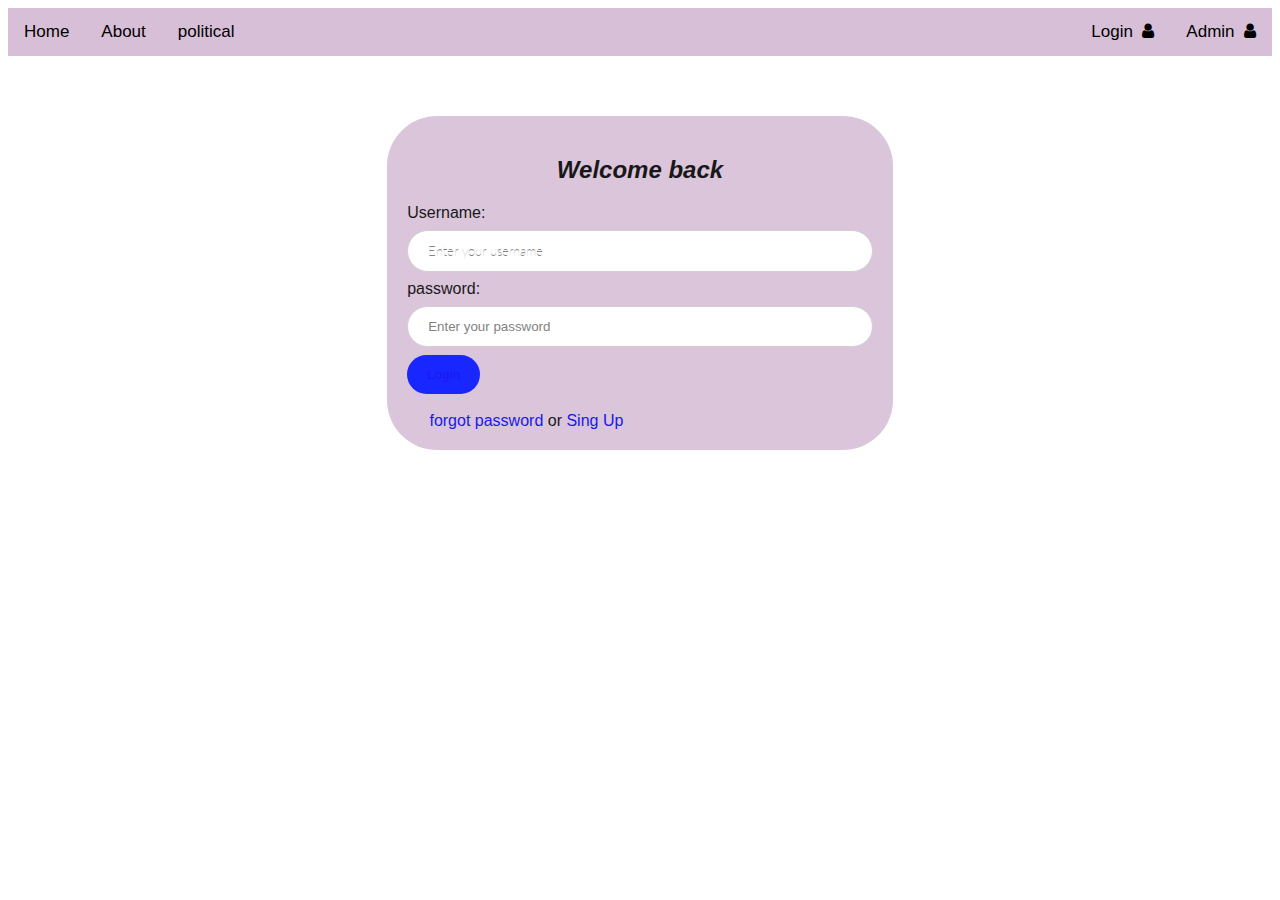
<file: UI/login.html>
<!DOCTYPE html>
<html>
<head>
	<title>Login</title>

	<link rel="stylesheet" type="text/css" href="styles/login.css" />
  <link rel="stylesheet" href="https://cdnjs.cloudflare.com/ajax/libs/font-awesome/4.7.0/css/font-awesome.min.css">
  <link rel="stylesheet" type="text/css" href="styles/nav.css" />
  <link href="https://fonts.googleapis.com/css?family=Archivo+Black|Judson:400,700" rel="stylesheet" />
  <link href="https://fonts.googleapis.com/css?family=Lato:300,700|Prata" rel="stylesheet" />
  <link href="https://fonts.googleapis.com/css?family=Chivo:300,700|Playfair+Display:700i" rel="stylesheet">
  <meta name="viewport" content="width=device-width, initial-scale=1.0">

</head>
<body>

<div class="topnav">
  <a href="index.html">Home</a>
  <a href="#about">About</a>
  
  <a href="political.html" id="login" >Admin &nbsp;<i class="fa fa-user"></i> </a>
  <a href="login.html" id="login" >Login &nbsp;<i class="fa fa-user"></i> </a>
  <a href="political.html" >political &nbsp;<i class="fa fa-profile"></i> </a>
  
  </div>
	
	<!-- login div-->
	<div id='reset' class="container-fluid">
		<i><h2 align="center">Welcome back</h2></i>

<form>
  Username:<br> 
  <input type="text" name="username" placeholder="Enter your username">
  <br>
  password:<br>
  <input type="password" name="password" placeholder="Enter your password">

    <button><a href="index.html">Login</a></button>
    <br>
    <br>
    &nbsp; &nbsp; &nbsp;<a href="reset.html">forgot password</a> or <a href="signup.html">Sing Up</a>
</form>

</div>

</body>
</html>
</file>
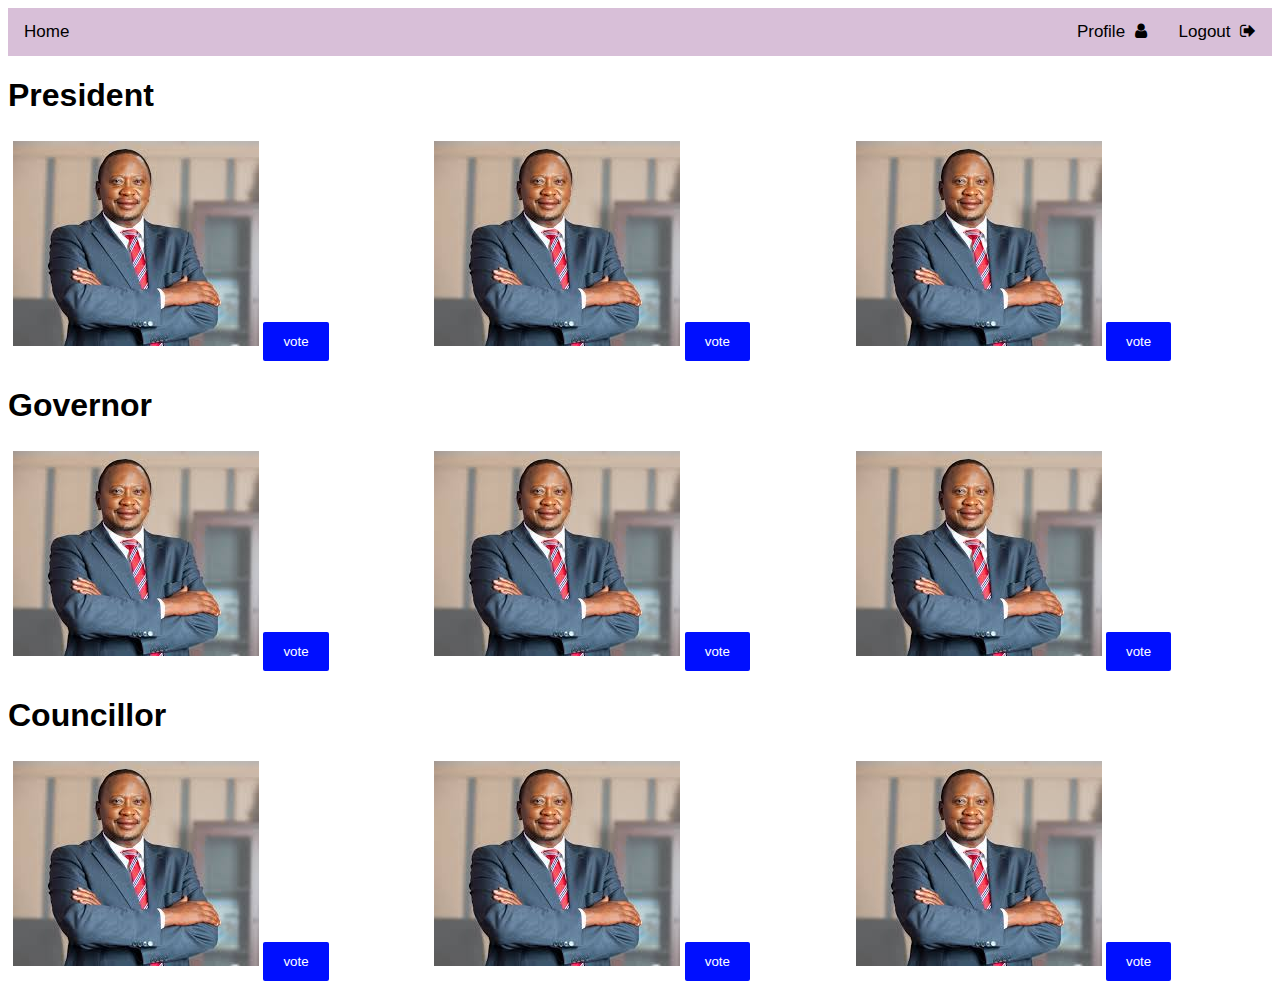
<file: UI/pinterest.html>
<!DOCTYPE html>
<html>
<head>
	<title>Voting page </title>
</head>
<body>

	<!DOCTYPE html>
<html>
<head>
<link rel="stylesheet" href="https://cdnjs.cloudflare.com/ajax/libs/font-awesome/4.7.0/css/font-awesome.min.css">
  <link rel="stylesheet" type="text/css" href="styles/pinterest.css" />
  <link rel="stylesheet" type="text/css" href="styles/nav.css" />
  <link href="https://fonts.googleapis.com/css?family=Archivo+Black|Judson:400,700" rel="stylesheet" />
  <link href="https://fonts.googleapis.com/css?family=Lato:300,700|Prata" rel="stylesheet" />
  <link href="https://fonts.googleapis.com/css?family=Chivo:300,700|Playfair+Display:700i" rel="stylesheet">
  <meta name="viewport" content="width=device-width, initial-scale=1.0">
</head>
<body>
  <div class="topnav">
  <a href="index.html">Home</a>
  <a href="index.html"  id="login">Logout &nbsp;<i class="fa fa-sign-out"></i> </a>
   <a href="profile.html" id="login">Profile &nbsp;<i class="fa fa-user"></i> </a>
 
  
</div>


<h1>President</h1>
<div class="row">
  <div class="column">
   <img src="images/uhuru.jpeg" alt="logo" >
   <input type="button" value='vote'>
  </div>
  <div class="column">
    <img src="images/uhuru.jpeg" alt="logo" >
   <input type="button" value='vote'>
  </div>
  <div class="column">
     <img src="images/uhuru.jpeg" alt="logo" >
   <input type="button" value='vote'>
  </div>
</div>


<h1>Governor</h1>
<div class="row">
  <div class="column">
   <img src="images/uhuru.jpeg" alt="logo">
   <input type="button" value='vote'>
  </div>
  <div class="column">
    <img src="images/uhuru.jpeg" alt="logo" >
   <input type="button" value='vote'>
  </div>
  <div class="column">
     <img src="images/uhuru.jpeg" alt="logo">
   <input type="button" value='vote'>
  </div>
</div>


<h1>Councillor</h1>
<div class="row">
  <div class="column">
   <img src="images/uhuru.jpeg" alt="logo">
   <input type="button" value='vote'>
  </div>
  <div class="column">
    <img src="images/uhuru.jpeg" alt="logo">
   <input type="button" value='vote'>
  </div>
  <div class="column">
     <img src="images/uhuru.jpeg" alt="logo">
   <input type="button" value='vote'>
  </div>
</div>

</body>
</html>

</body>
</html>
</file>
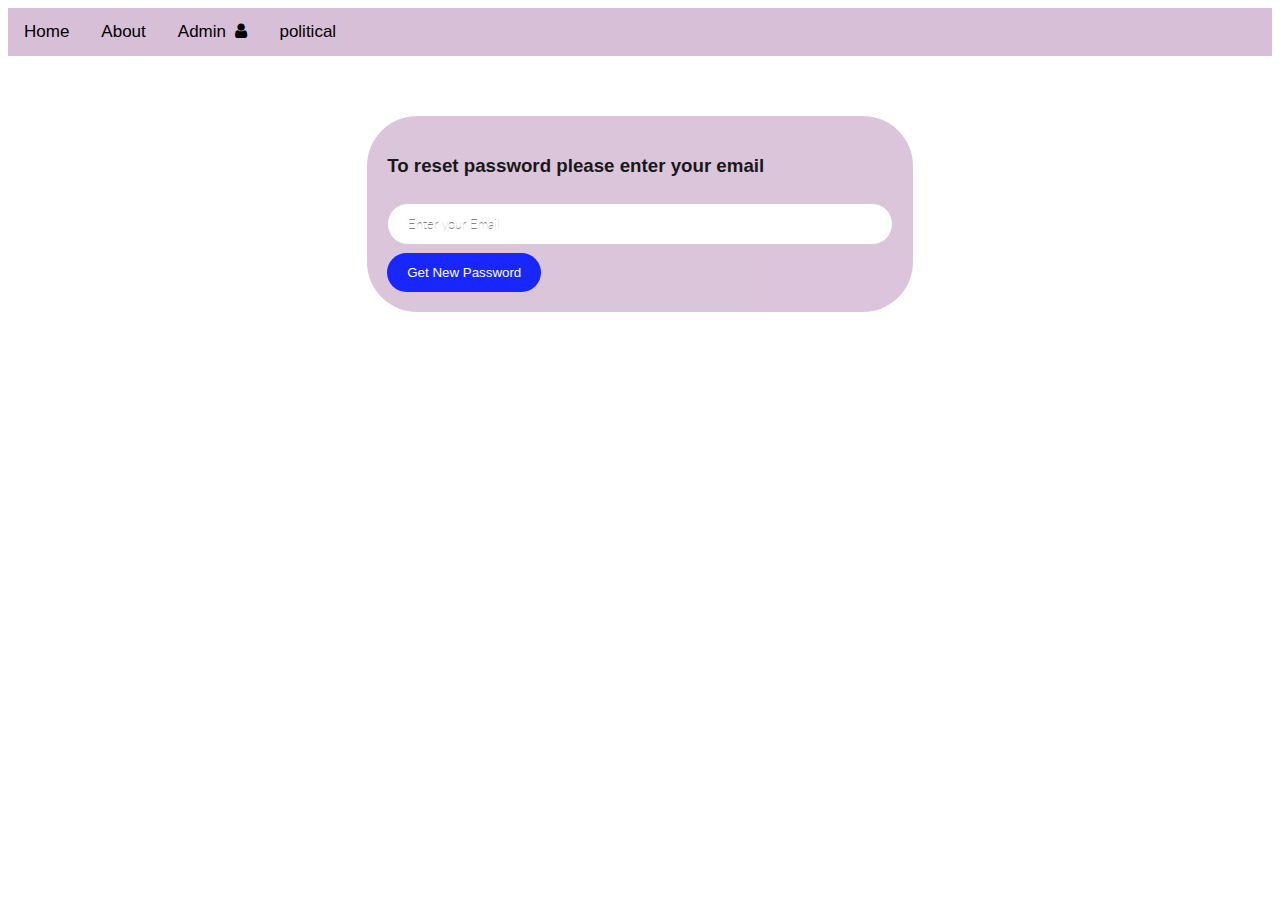
<file: UI/reset.html>
<!DOCTYPE html>
<html>
<head>
	<title>Reset password</title>
	<link rel="stylesheet" type="text/css" href="styles/reset.css" />
	<link rel="stylesheet" href="https://cdnjs.cloudflare.com/ajax/libs/font-awesome/4.7.0/css/font-awesome.min.css">
  <link rel="stylesheet" type="text/css" href="styles/nav.css" />
  <link href="https://fonts.googleapis.com/css?family=Archivo+Black|Judson:400,700" rel="stylesheet" />
  <link href="https://fonts.googleapis.com/css?family=Lato:300,700|Prata" rel="stylesheet" />
  <link href="https://fonts.googleapis.com/css?family=Chivo:300,700|Playfair+Display:700i" rel="stylesheet">
  <meta name="viewport" content="width=device-width, initial-scale=1.0">


</head>
<body>

<div class="topnav">
  <a href="index.html">Home</a>
  <a href="#about">About</a>
  
  <a href="admin.html" >Admin &nbsp;<i class="fa fa-user"></i> </a>
  <a href="political.html">political &nbsp;<i class="fa fa-profile"></i> </a>
  
  </div>
	
	<div id='reset'>
		<h3> To reset password please enter your email</h3>
    <input type="text" placeholder="Enter your Email" />
    <input type="submit" value="Get New Password" />
    
    
  </div>


</body>
</html>
</file>
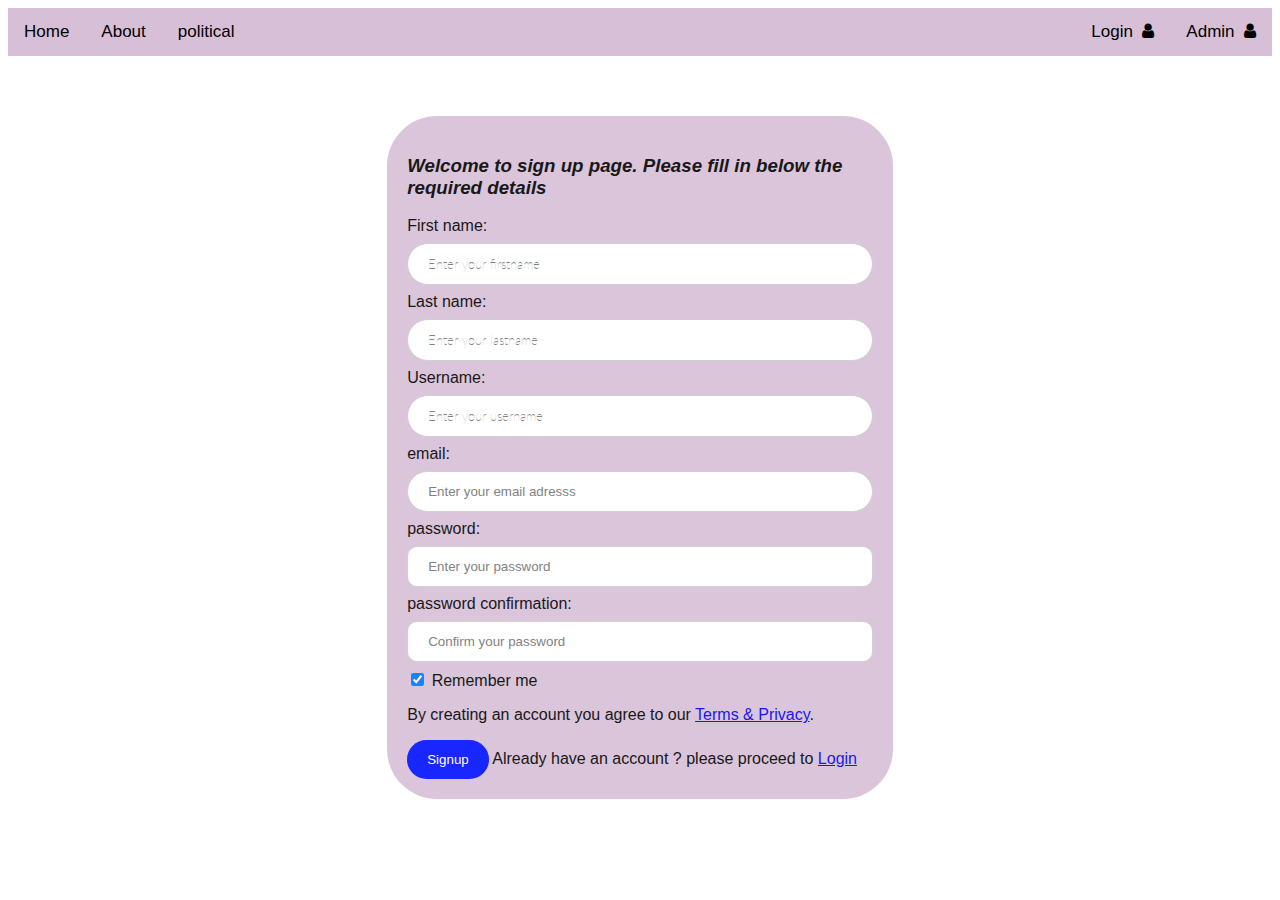
<file: UI/signup.html>
<!DOCTYPE html>
<html>
<head>
	<title>Sign up</title>
  <link rel="stylesheet" type="text/css" href="style.css" />
  <link rel="stylesheet" href="https://cdnjs.cloudflare.com/ajax/libs/font-awesome/4.7.0/css/font-awesome.min.css">
  <link rel="stylesheet" type="text/css" href="styles/nav.css" />
  <link href="https://fonts.googleapis.com/css?family=Archivo+Black|Judson:400,700" rel="stylesheet" />
  <link href="https://fonts.googleapis.com/css?family=Lato:300,700|Prata" rel="stylesheet" />
  <link href="https://fonts.googleapis.com/css?family=Chivo:300,700|Playfair+Display:700i" rel="stylesheet">
  <meta name="viewport" content="width=device-width, initial-scale=1.0">

</head>
<body>

<div class="topnav">
  <a href="index.html">Home</a>
  <a href="#about">About</a>
  
  <a href="political.html" id="login" >Admin &nbsp;<i class="fa fa-user"></i> </a>
  <a href="login.html" id="login" >Login &nbsp;<i class="fa fa-user"></i> </a>
  <a href="political.html" >political &nbsp;<i class="fa fa-profile"></i> </a>
  
  </div>
  

	<div id='sign' class="container-fluid">
		<i><h3>Welcome to sign up page. Please fill in below the required details</h3></i>
<form>
  First name:<br>
  <input type="text" name="firstname" placeholder="Enter your firstname">
  <br>
  Last name:<br>
  <input type="text" name="lastname"  placeholder="Enter your lastname">
  <br>
  Username:<br> 
  <input type="text" name="username"  placeholder="Enter your username">
  <br>
  email: <br>
  <input type="email" name="email"  placeholder="Enter your email adresss">

  <br>
  password:<br>
  <input type="password" name="password" placeholder="Enter your password">
  <br>
  password confirmation:<br>
  <input type="password" name="password confirmation" placeholder="Confirm your password">
 <label>
      <input type="checkbox" checked="checked" name="remember"> Remember me
    </label>
<p>By creating an account you agree to our <a href="#" >Terms & Privacy</a>.</p>
    <input type="submit" value="Signup"> Already have an account ? please proceed to <a href="login.html">Login</a>
</form>

</div>
</body>
</html>
</file>
<file: UI/styles/login.css>
/* login template*/

body {
 font-family: Arial, Helvetica, sans-serif;
  background: white;

  
}

 {font-family: Arial, Helvetica, sans-serif;}
* {box-sizing: border-box;}

.form-inline {  
  display: flex;
  flex-flow: row wrap;
  align-items: center;
}

.form-inline label {
  margin: 5px 10px 5px 0;
}

.form-inline input {
  vertical-align: middle;
  margin: 5px 10px 5px 0;
  padding: 10px;
  background-color: #fff;
  border: 1px solid #ddd;
}

.form-inline button {
  padding: 10px 20px;
  background-color: dodgerblue;
  border: 1px solid #ddd;
  color: white;
  cursor: pointer;
}

.form-inline button:hover {
  background-color: royalblue;
}

@media (max-width: 800px) {
  .form-inline input {
    margin: 10px 0;
  }
  
  .form-inline {
    flex-direction: column;
    align-items: stretch;
  }
}
/*
h1, h2, h3, h4, h5, h6 {
 font-family: 'Archivo Black', sans-serif;
}*/

input[type=text], select {
  width: 100%;
  padding: 12px 20px;
  margin: 8px 0;
  display: inline-block;
  border: 1px solid #ccc;
  border-radius: 40px;
  box-sizing: border-box;
  font-family: 'Lato', sans-serif;
 font-weight: 100;
}




input[type=password], select {
  width: 100%;
  padding: 12px 20px;
  margin: 8px 0;
  display: inline-block;
  border: 1px solid #ccc;
  border-radius: 40px;
}



button {
  background-color: #000fff;
  color: #ffffff;
  padding: 12px 20px;
  border: none;
  border-radius: 40px;
  cursor: pointer;
  text-decoration: none;
}

button:hover {
  background-color: #45a049;
}



.words{
 font-weight: 100;
 font-style: italic;
 font-size: 25px;
   height: 0px; 
}
.container {
  padding: 16px;
  margin-bottom: 60px;
  margin-top: 60px;
}


/* end */

#login{
  float: right
}

a{
  text-decoration: none;
}



#reset {
  border-radius: 50px;
  background-color: #D8BFD8;
  padding: 20px;
  width:40%;

  margin:60px auto;
  /*font-family: 'Archivo Black', sans-serif;*/
   opacity: 0.9;
  filter: alpha(opacity=10);
  
}
</file>
<file: UI/styles/nav.css>
body {
 font-family: Arial, Helvetica, sans-serif;
  background: white;

  
}

.topnav {
  overflow: hidden;
  background: #D8BFD8;
  width: 100%;

}

.topnav a {
  float: left;
  display: block;
  color: black;
  text-align: center;
  padding: 14px 16px;
  text-decoration: none;
  font-size: 17px;

}

.topnav a:hover {
  background-color: blue;
  color: black;
}


@media screen and (max-width: 600px) {
  .topnav .search-container {
    float: none;
  }
  .topnav a, .topnav input[type=text], .topnav .search-container button {
    float: none;
    display: block;
    text-align: left;
    /*width: 100%;*/
    margin: 0;
    /*padding: 14px;*/
  }
  .topnav input[type=text] {
    border: 1px solid #D8BFD8;  
  }
}
#footer {
  
   left:0px;
   bottom:0px;
   height:100px;
   width:100%;
   background: black;
}


#login{
  float: right
}
</file>
<file: UI/styles/pinterest.css>
body {
 font-family: Arial, Helvetica, sans-serif;
  background: white;

  
}

* {
  box-sizing: border-box;
}

.column {
  float: left;
  width: 33.33%;
  padding: 5px;
}

/* Clearfix (clear floats) */
.row::after {
  content: "";
  clear: both;
  display: table;
}

input[type=button] {
  background-color: #000fff;
  color: white;
  padding: 12px 20px;
  border: none;
  border-radius: 2px;
  cursor: pointer;
}

input[type=button]:hover {
  background-color: #45a049;
}


#login{
  float: right
}
</file>
<file: UI/style.css>
/* sign up template*/

body {
 font-family: 'Judson', serif;
 background: #E6E6FA;
 background-repeat: no-repeat;
 
}



 {font-family: Arial, Helvetica, sans-serif;}
* {box-sizing: border-box;}

.form-inline {  
  display: flex;
  flex-flow: row wrap;
  align-items: center;
}

.form-inline label {
  margin: 5px 10px 5px 0;
}

.form-inline input {
  vertical-align: middle;
  margin: 5px 10px 5px 0;
  padding: 10px;
  background-color: #fff;
  border: 1px solid #ddd;
}

.form-inline button {
  padding: 10px 20px;
  background-color: dodgerblue;
  border: 1px solid #ddd;
  color: white;
  cursor: pointer;
}

.form-inline button:hover {
  background-color: royalblue;
}

@media (max-width: 800px) {
  .form-inline input {
    margin: 10px 0;
  }
  
  .form-inline {
    flex-direction: column;
    align-items: stretch;
  }
}
/*
h1, h2, h3, h4, h5, h6 {
 font-family: 'Archivo Black', sans-serif;
}*/

input[type=text], select {
  width: 100%;
  padding: 12px 20px;
  margin: 8px 0;
  display: inline-block;
  border: 1px solid #ccc;
  border-radius: 40px;
  box-sizing: border-box;
  font-family: 'Lato', sans-serif;
 font-weight: 100;
}

input[type=number], select {
  width: 100%;
  padding: 12px 20px;
  margin: 8px 0;
  display: inline-block;
  border: 1px solid #ccc;
  border-radius: 40px;
  box-sizing: border-box;
}



input[type=password], select {
  width: 100%;
  padding: 12px 20px;
  margin: 8px 0;
  display: inline-block;
  border: 1px solid #ccc;
  border-radius: 10px;
}

input[type=email], select {
  width: 100%;
  padding: 12px 20px;
  margin: 8px 0;
  display: inline-block;
  border: 1px solid #ccc;
  border-radius: 40px;
  box-sizing: border-box;
}

input[type=submit] {
  background-color: #000fff;
  color: white;
  padding: 12px 20px;
  border: none;
  border-radius: 40px;
  cursor: pointer;
}

input[type=submit]:hover {
  background-color: #45a049;
}


#sign {
  border-radius: 50px;
  background-color: #D8BFD8;
  padding: 20px;
  width:40%;
 height: 100%; 
  margin:60px auto;
  /*font-family: 'Archivo Black', sans-serif;*/
   opacity: 0.9;
  filter: alpha(opacity=10);
  background-size: 100% 100%;
  
  
}


.words{
  font-family: 'Playfair Display', serif;
 font-weight: 100;
 font-style: italic;
 font-size: 25px;
   height: 150px; 
}
.container {
  padding: 16px;
  margin-bottom: 40px;
  margin-top: 40px;
}


#login{
  float: right
}
</file>
